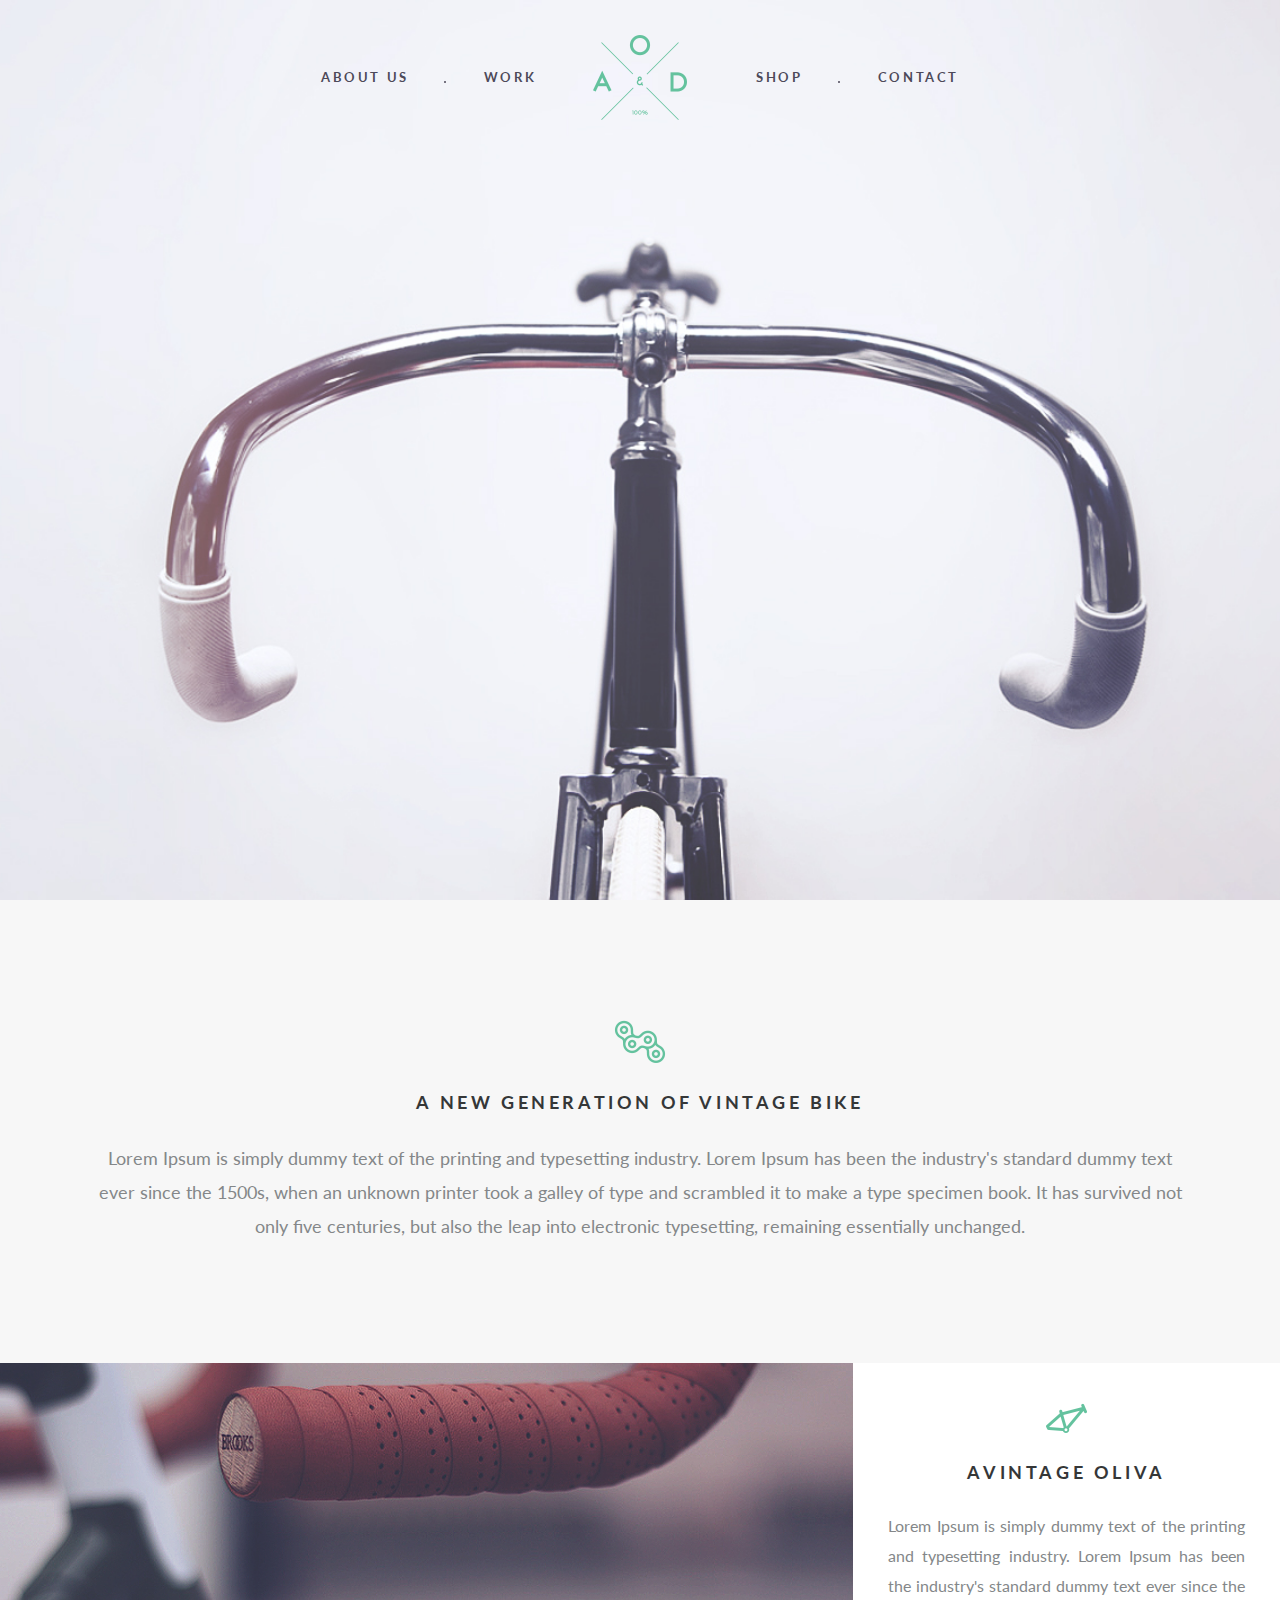
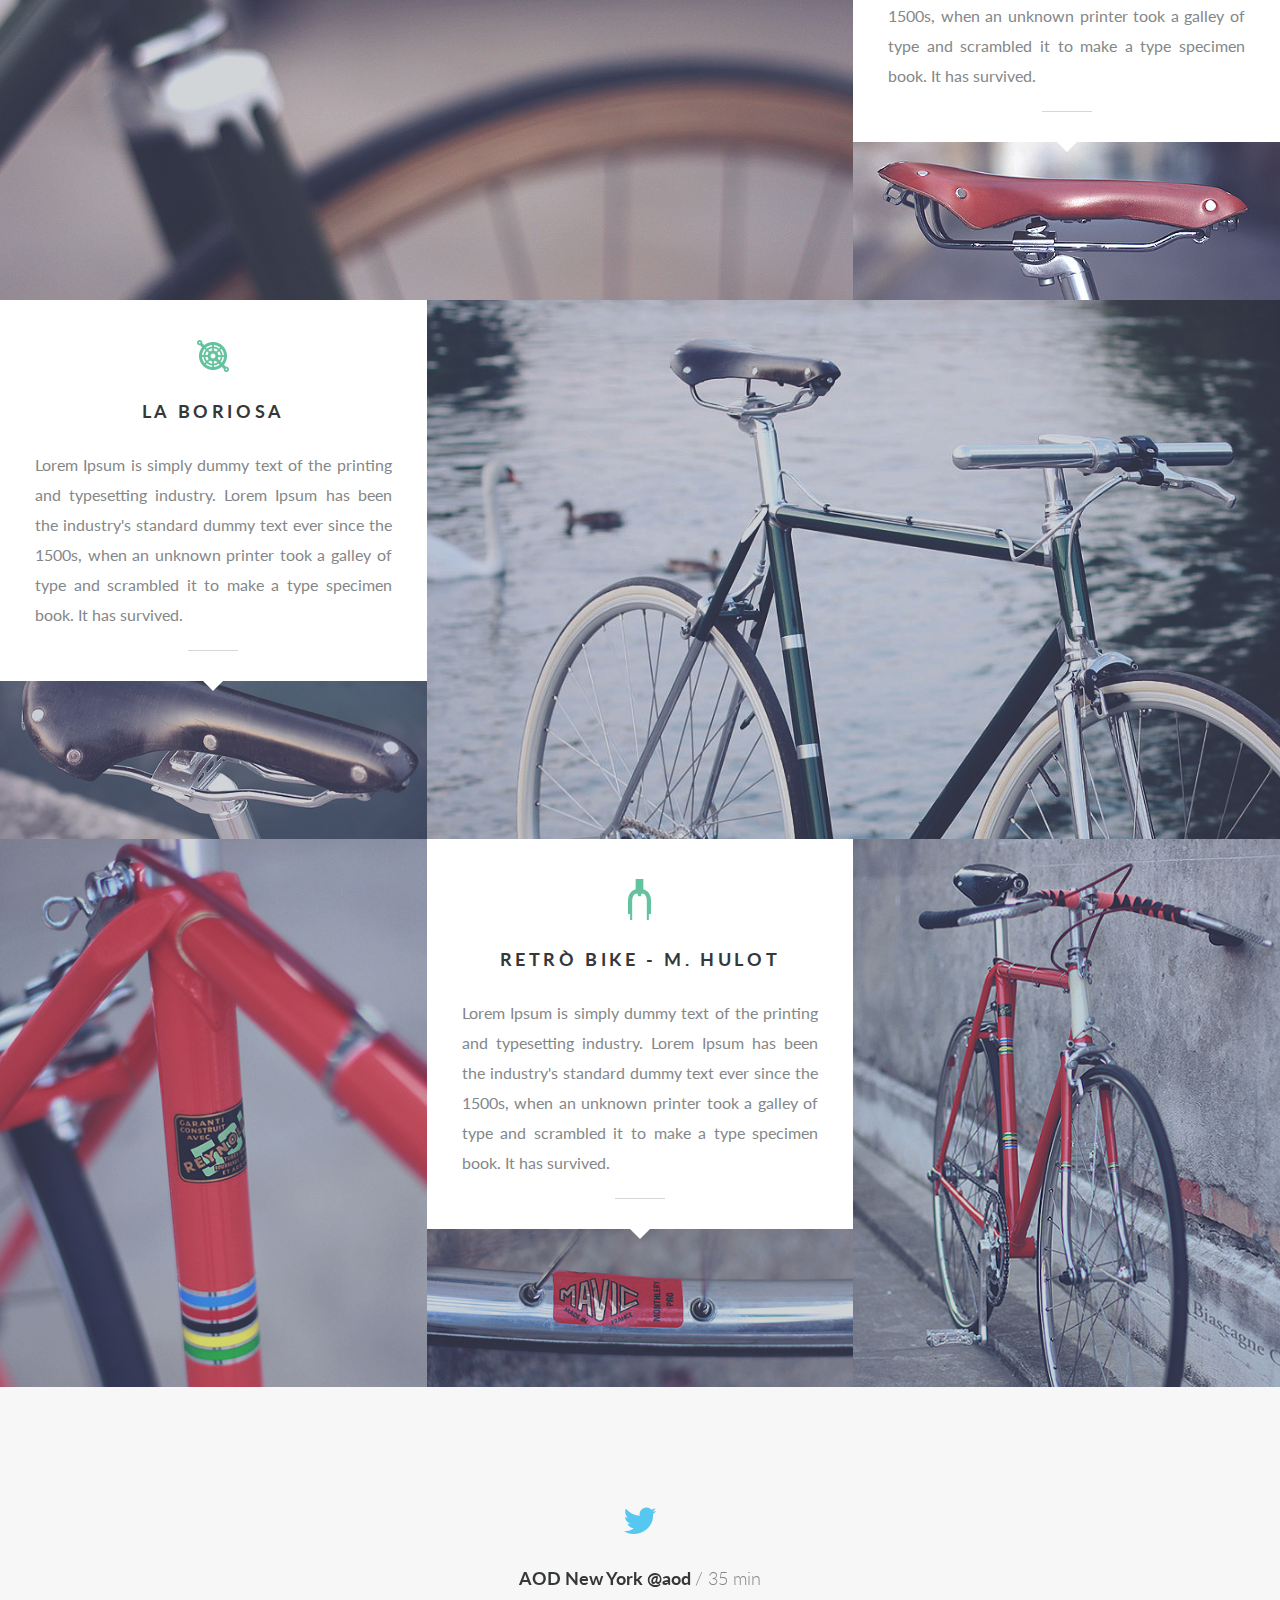
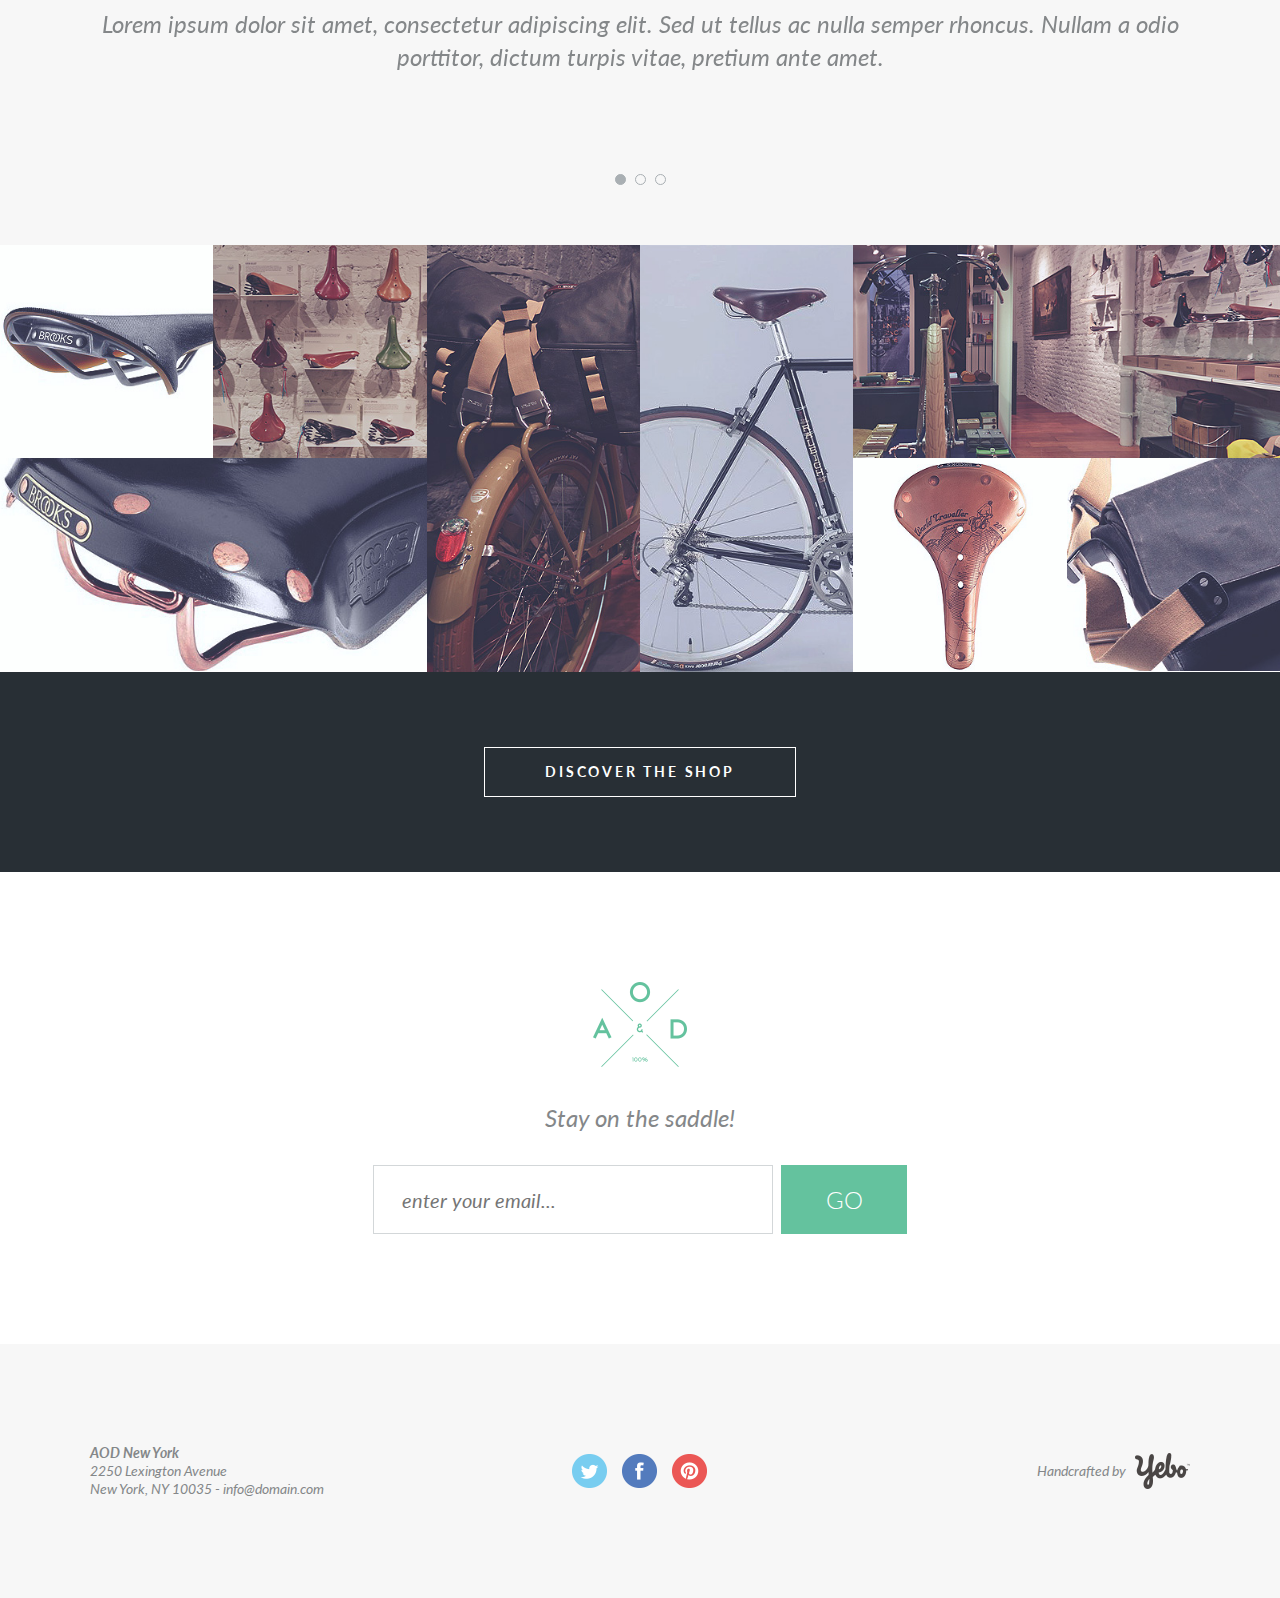
<file: index.html>
<!DOCTYPE html>
<html lang="en">

<head>
	<meta charset="UTF-8">
	<meta http-equiv="X-UA-Compatible" content="IE=edge">
	<meta name="viewport" content="width=device-width, initial-scale=1.0">
	<link rel="stylesheet" href="./css/style.css">
	<title>Document</title>
</head>

<body>
	<div class="wrapper">
		<main class="page">
			<header class="header">
				<div class="header__row">
					<nav class="header__menu menu">
						<div class="menu__icon icon-menu">
							<span></span>
							<span></span>
							<span></span>
						</div>
						<div class="menu__body">
							<ul class="menu__list">
								<li><a href="" class="menu__link">about us</a></li>
								<li><a href="" class="menu__link">work</a></li>
								<li><a href="" class="menu__link">shop</a></li>
								<li><a href="" class="menu__link">contact</a></li>
							</ul>
						</div>
					</nav>
					<div class="header__logo">
						<img src="./img/logo.png" alt="logo">
					</div>
				</div>
			</header>
			<div class="main-screen">
				<div class="main-screen__bg ibg">
					<img src="./img/bg.jpg" alt="main-bg">
				</div>
			</div>
			<div class="content">
				<section class="generation">
					<div class="container">
						<div class="generation__block block">
							<div class="block__icon"><img src="./img/about_us-icon.png" alt="icon"></div>
							<h1 class="block__title">a new generation of vintage bike</h1>
							<p class="block__text">
								Lorem Ipsum is simply dummy text of the printing and typesetting industry. Lorem Ipsum has been
								the industry's standard dummy text ever since the 1500s, when an unknown printer took a galley
								of type and scrambled it to make a type specimen book. It has survived not only five centuries,
								but also the leap into electronic typesetting, remaining essentially unchanged.
							</p>
						</div>
					</div>
				</section>
				<section class="brands">
					<div class="brands__row">
						<div class="brands__column brands__column_b">
							<a href="#" class="brands__item item">
								<span class="item__logo">
									<img src="./img/brands_icon-1.png" alt="brand">
								</span>
								<span class="item__image ibg">
									<img src="./img/column_bg-1.jpg" alt="bicycle">
								</span>
							</a>
						</div>
						<div class="brands__column">
							<div class="brands__content block">
								<div class="block__icon"><img src="./img/icon_row-1.png" alt="icon"></div>
								<h2 class="block__title">avintage oliva</h2>
								<p class="block__text block__text_j">
									Lorem Ipsum is simply dummy text of the printing and typesetting industry. Lorem Ipsum has
									been the industry's standard dummy text ever since the 1500s, when an unknown printer took a
									galley of type and scrambled it to make a type specimen book. It has survived.
								</p>
							</div>
							<div class="brands__image ibg">
								<img src="./img/column_sm-1.jpg" alt="brand-image">
							</div>
						</div>
					</div>
				</section>
				<section class="brands brands_rev">
					<div class="brands__row">
						<div class="brands__column brands__column_b">
							<a href="#" class="brands__item item">
								<span class="item__logo">
									<img src="./img/brands_icon-2.png" alt="brand">
								</span>
								<span class="item__image ibg">
									<img src="./img/column_bg-2.jpg" alt="bicycle">
								</span>
							</a>
						</div>
						<div class="brands__column">
							<div class="brands__content block">
								<div class="block__icon"><img src="./img/icon_row-2.png" alt="icon"></div>
								<h2 class="block__title">La Boriosa</h2>
								<p class="block__text block__text_j">
									Lorem Ipsum is simply dummy text of the printing and typesetting industry. Lorem Ipsum has
									been the industry's standard dummy text ever since the 1500s, when an unknown printer took a
									galley of type and scrambled it to make a type specimen book. It has survived.
								</p>
							</div>
							<div class="brands__image ibg">
								<img src="./img/column_sm-2.jpg" alt="brand-image">
							</div>
						</div>
					</div>
				</section>
				<section class="brands brands_lust">
					<div class="brands__row">
						<div class="brands__column">
							<a href="#" class="brands__item item">
								<span class="item__logo">
									<img src="./img/brands_icon-3.png" alt="brand">
								</span>
								<span class="item__image ibg">
									<img src="./img/column_sm-3.jpg" alt="bicycle">
								</span>
							</a>
						</div>
						<div class="brands__column">
							<div class="brands__content block">
								<div class="block__icon"><img src="./img/icon_row-3.png" alt="icon"></div>
								<h2 class="block__title">retrò Bike - M. Hulot</h2>
								<p class="block__text block__text_j">
									Lorem Ipsum is simply dummy text of the printing and typesetting industry. Lorem Ipsum has
									been the industry's standard dummy text ever since the 1500s, when an unknown printer took a
									galley of type and scrambled it to make a type specimen book. It has survived.
								</p>
							</div>
							<div class="brands__image ibg">
								<img src="./img/column_sm-5.jpg" alt="brand-image">
							</div>
						</div>
						<div class="brands__column">
							<a href="#" class="brands__item item">
								<span class="item__logo">
									<img src="./img/brands_icon-3.png" alt="brand">
								</span>
								<span class="item__image ibg">
									<img src="./img/column_sm-4.jpg" alt="bicycle">
								</span>
							</a>
						</div>
					</div>
				</section>
				<section class="slider">
					<div class="container">
						<div class="slider__body">
							<div class="slider__item">
								<div class="slider__icon"><img src="./img/slider-icon-1.png" alt=""></div>
								<h3 class="slider__title">AOD New York @aod <span>/ 35 min</span></h3>
								<p class="slider__text">
									Lorem ipsum dolor sit amet, consectetur adipiscing elit. Sed ut tellus ac nulla semper
									rhoncus. Nullam a odio porttitor, dictum turpis vitae, pretium ante amet.
								</p>
							</div>
							<div class="slider__item">
								<div class="slider__icon"><img src="./img/slider-icon-1.png" alt=""></div>
								<h3 class="slider__title">AOD New York @aod <span>/ 35 min</span></h3>
								<p class="slider__text">
									Lorem ipsum dolor sit, amet consectetur adipisicing elit. Maxime, doloribus. Iusto eos
									commodi cupiditate placeat, id deserunt laboriosam vitae dolor aliquid exercitationem nihil
									nemo nostrum facilis! Odio reprehenderit nesciunt assumenda.
								</p>
							</div>
							<div class="slider__item">
								<div class="slider__icon"><img src="./img/slider-icon-1.png" alt=""></div>
								<h3 class="slider__title">AOD New York @aod <span>/ 35 min</span></h3>
								<p class="slider__text">
									Lorem ipsum dolor sit amet, consectetur adipiscing elit. Sed ut tellus ac nulla semper
									rhoncus. Nullam a odio porttitor, dictum turpis vitae, pretium ante amet.
								</p>
							</div>
						</div>
					</div>
				</section>
				<div class="shop">
					<div class="shop__body">
						<div class="shop__column shop__column_b">
							<div class="shop__block block-shop">
								<div class="block-shop__row">
									<div class="block-shop__column">
										<a href="#" class="block-shop__item block-shop__item_l item">
											<span class="item__logo">
												<img src="./img/bike-icon.png" alt="brand">
											</span>
											<span class="item__image ibg">
												<img src="./img/shop_img-1.jpg" alt="bicycle">
											</span>
										</a>
									</div>
									<div class="block-shop__column">
										<a href="#" class="block-shop__item block-shop__item_l item">
											<span class="item__logo">
												<img src="./img/bike-icon.png" alt="brand">
											</span>
											<span class="item__image ibg">
												<img src="./img/shop_item-2.jpg" alt="bicycle">
											</span>
										</a>
									</div>
								</div>
								<a href="#" class="block-shop__item item">
									<span class="item__logo">
										<img src="./img/bike-icon.png" alt="brand">
									</span>
									<span class="item__image ibg">
										<img src="./img/shop_item-3.jpg" alt="bicycle">
									</span>
								</a>
							</div>
						</div>
						<div class="shop__column">
							<a href="#" class="block-shop__item block-shop__item_b item">
								<span class="item__logo">
									<img src="./img/bike-icon.png" alt="brand">
								</span>
								<span class="item__image ibg">
									<img src="./img/shop_item-4.jpg" alt="bicycle">
								</span>
							</a>
						</div>
						<div class="shop__column">
							<a href="#" class="block-shop__item block-shop__item_b item">
								<span class="item__logo">
									<img src="./img/bike-icon.png" alt="brand">
								</span>
								<span class="item__image ibg">
									<img src="./img/shop_item-5.jpg" alt="bicycle">
								</span>
							</a>
						</div>
						<div class="shop__column shop__column_b">
							<div class="shop__block block-shop">
								<a href="#" class="block-shop__item item">
									<span class="item__logo">
										<img src="./img/bike-icon.png" alt="brand">
									</span>
									<span class="item__image ibg">
										<img src="./img/shop_item-6.jpg" alt="bicycle">
									</span>
								</a>
								<div class="block-shop__row">
									<div class="block-shop__column">
										<a href="#" class="block-shop__item block-shop__item_l item">
											<span class="item__logo">
												<img src="./img/bike-icon.png" alt="brand">
											</span>
											<span class="item__image ibg">
												<img src="./img/shop_item-7.jpg" alt="bicycle">
											</span>
										</a>
									</div>
									<div class="block-shop__column">
										<a href="#" class="block-shop__item block-shop__item_l item">
											<span class="item__logo">
												<img src="./img/bike-icon.png" alt="brand">
											</span>
											<span class="item__image ibg">
												<img src="./img/shop_item-8.jpg" alt="bicycle">
											</span>
										</a>
									</div>
								</div>
							</div>
						</div>
					</div>
					<div class="shop__footer">
						<div class="container">
							<a href="#" class="shop__btn">discover the shop</a>
						</div>
					</div>
				</div>
				<div class="subscribe">
					<div class="container">
						<div class="subscribe__body">
							<div class="subscribe__logo">
								<img src="./img/logo.png" alt="logo">
							</div>
							<div class="subscribe__label">Stay on the saddle!</div>
							<form action="#" class="subscribe__form">
								<div class="subscribe__input">
									<input type="text" class="input" placeholder="enter your email...">
								</div>
								<div class="subscribe__button">
									<button type="submit" class="subscribe__btn">Go</button>
								</div>
							</form>
						</div>
					</div>
				</div>
				<footer class="footer">
					<div class="container">
						<div class="footer__row">
							<div class="footer__column">
								<address class="footer__address">
									<p>AOD New York</p>
									<p>2250 Lexington Avenue</p>
									<p>New York, NY 10035 - info@domain.com</p>
								</address>
							</div>
							<div class="footer__column">
								<div class="footer__social social">
									<a href="#" class="social__link">
										<img src="./img/social-3.png" alt="twitter">
									</a>
									<a href="#" class="social__link">
										<img src="./img/social-2.png" alt="facebook">
									</a>
									<a href="#" class="social__link">
										<img src="./img/social-1.png" alt="">
									</a>
								</div>
							</div>
							<div class="footer__column">
								<a class="footer__dev dev">
									<span class="dev__text">Handcrafted by</span>
									<span class="dev__icon">
										<img src="./img/YEBO-logo.png" alt="yebo-logo">
									</span>
								</a>
							</div>
						</div>
					</div>
				</footer>
			</div>
		</main>
	</div>

	<script src="https://code.jquery.com/jquery-3.6.3.min.js"></script>
	<script src="./js/main.js"></script>

</body>

</html>
</file>
<file: css/style.css>
@import url("https://fonts.googleapis.com/css2?family=Lato:ital,wght@0,400;0,700;1,400&display=swap");
* {
  padding: 0px;
  margin: 0px;
  border: 0px;
}

*, *:before, *:after {
  -webkit-box-sizing: border-box;
  box-sizing: border-box;
}

:focus, :active {
  outline: none;
}

a:focus, a:active {
  outline: none;
}

aside, nav, footer, header, section {
  display: block;
}

html, body {
  height: 100%;
  min-width: 280px;
}

body {
  line-height: 1;
  font-size: 14px;
  font-family: "Lato", sans-serif;
  -ms-text-size-adjust: 100%;
  -moz-text-size-adjust: 100%;
  -webkit-text-size-adjust: 100%;
}

input, button, textarea {
  font-family: "Lato", sans-serif;
}

input::-ms-clear {
  display: none;
}

button {
  cursor: pointer;
}

button::-moz-focus-inner {
  padding: 0;
  border: 0;
}

a, a:visited {
  text-decoration: none;
}

a:hover {
  text-decoration: none;
}

ul li {
  list-style-type: none;
}

img {
  vertical-align: top;
}

h1, h2, h3, h4, h5, h6 {
  font-weight: inherit;
  font-size: inherit;
}

.ibg {
  background-position: center;
  background-size: cover;
  background-repeat: no-repeat;
  position: relative;
}
.ibg img {
  display: none;
}

.slider__body .slick-track {
  display: -webkit-box;
  display: -ms-flexbox;
  display: flex;
  -webkit-box-align: start;
      -ms-flex-align: start;
          align-items: flex-start;
}
.slider__body .slick-list {
  overflow: hidden;
}
.slider__body .slick-dots {
  padding: 100px 0 0 0;
  display: -webkit-box;
  display: -ms-flexbox;
  display: flex;
  -webkit-box-pack: center;
      -ms-flex-pack: center;
          justify-content: center;
  -webkit-box-align: center;
      -ms-flex-align: center;
          align-items: center;
}
.slider__body .slick-dots li {
  margin: 0 4.5px;
}
.slider__body .slick-dots li button {
  font-size: 0;
  width: 11px;
  height: 11px;
  border-radius: 50%;
  border: 1px solid #a9afb3;
  background-color: transparent;
}
.slider__body .slick-dots li.slick-active button {
  background-color: #a9afb3;
}
@media (max-width: 1100px) {
  .slider__body .slick-dots {
    padding: 50px 0 0 0;
  }
}

.header {
  position: absolute;
  width: 100%;
  z-index: 50;
  left: 0;
  top: 35px;
}
.header__row {
  display: -webkit-box;
  display: -ms-flexbox;
  display: flex;
  font-size: 0;
  -webkit-box-pack: center;
      -ms-flex-pack: center;
          justify-content: center;
  -webkit-box-align: center;
      -ms-flex-align: center;
          align-items: center;
  height: 85px;
}
.header__logo {
  position: absolute;
  left: 50%;
  top: 0;
  z-index: 2;
  -webkit-transform: translateX(-50%);
          transform: translateX(-50%);
}
@media (max-width: 767px) {
  .header {
    top: 15px;
  }
}

.menu__icon {
  display: none;
}
.menu__list {
  display: -webkit-box;
  display: -ms-flexbox;
  display: flex;
  font-size: 0;
}
.menu__list li {
  position: relative;
  padding: 0 37.5px;
}
.menu__list li:nth-child(2) {
  padding: 0 110px 0 37.5px;
}
.menu__list li:nth-child(3) {
  padding: 0 37.5px 0 110px;
}
.menu__list li::after {
  content: "";
  width: 2px;
  height: 2px;
  background-color: #4d4959;
  border-radius: 50%;
  position: absolute;
  right: 0;
  top: 50%;
  margin: 3px 0 0 0;
}
.menu__list li:last-child::after, .menu__list li:nth-child(2)::after {
  display: none;
}
.menu__link {
  font-size: 13px;
  font-weight: 700;
  text-transform: uppercase;
  letter-spacing: 2.6px;
  color: #4d4959;
}
@media (max-width: 767px) {
  .menu__body {
    position: fixed;
    width: 100%;
    height: 100%;
    top: -100%;
    left: 0;
    background-color: #4d4959;
    padding: 150px 0 20px 0;
    overflow: auto;
    -webkit-transition: all 0.3s ease 0s;
    transition: all 0.3s ease 0s;
  }
  .menu__body.active {
    top: 0;
  }
  .menu__list {
    -webkit-box-orient: vertical;
    -webkit-box-direction: normal;
        -ms-flex-direction: column;
            flex-direction: column;
    -webkit-box-pack: center;
        -ms-flex-pack: center;
            justify-content: center;
    -webkit-box-align: center;
        -ms-flex-align: center;
            align-items: center;
  }
  .menu__list li {
    padding: 0 0 45px 0;
  }
  .menu__list li:nth-child(2), .menu__list li:nth-child(3) {
    padding: 0 0 45px 0;
  }
  .menu__list li:nth-child(2)::after, .menu__list li:nth-child(3)::after {
    display: block;
  }
  .menu__list li:last-child {
    padding: 0;
  }
  .menu__list li::after {
    width: 4px;
    height: 4px;
    background-color: #fff;
    right: 50%;
    top: 40px;
    margin: 0 -2px 0 0;
  }
  .menu__link {
    color: #fff;
    font-size: 20px;
  }
}

@media (max-width: 767px) {
  .icon-menu {
    display: block;
    position: absolute;
    top: 30px;
    right: 30px;
    width: 30px;
    height: 18px;
    cursor: pointer;
    z-index: 5;
  }
  .icon-menu span {
    left: 0;
    position: absolute;
    height: 2px;
    width: 100%;
    -webkit-transition: all 0.3s ease 0s;
    transition: all 0.3s ease 0s;
    background-color: #000;
  }
  .icon-menu span:first-child {
    top: 0;
  }
  .icon-menu span:nth-child(2) {
    top: 50%;
    -webkit-transform: scale(1) translate(0, -50%);
            transform: scale(1) translate(0, -50%);
  }
  .icon-menu span:last-child {
    bottom: 0;
  }
  .icon-menu.active span {
    background-color: #fff;
  }
  .icon-menu.active span:first-child {
    top: 8px;
    -webkit-transform: rotate(-45deg);
            transform: rotate(-45deg);
  }
  .icon-menu.active span:nth-child(2) {
    -webkit-transform: scale(0);
            transform: scale(0);
  }
  .icon-menu.active span:last-child {
    bottom: 8px;
    -webkit-transform: rotate(45deg);
            transform: rotate(45deg);
  }
}

.footer {
  background-color: #f7f7f7;
}
.footer__row {
  display: -webkit-box;
  display: -ms-flexbox;
  display: flex;
  padding: 100px 0;
  -webkit-box-align: center;
      -ms-flex-align: center;
          align-items: center;
}
.footer__column {
  -webkit-box-flex: 0;
      -ms-flex: 0 1 33.3333333333%;
          flex: 0 1 33.3333333333%;
}
.footer__address {
  color: #848789;
  font-size: 14px;
  line-height: 18px;
}
.footer__address p:first-child {
  font-weight: 700;
}
@media (max-width: 1100px) {
  .footer {
    padding: 50px 0;
  }
}
@media (max-width: 600px) {
  .footer {
    padding: 30px 0;
  }
  .footer__row {
    -webkit-box-orient: vertical;
    -webkit-box-direction: normal;
        -ms-flex-direction: column;
            flex-direction: column;
    text-align: center;
    padding: 30px 0;
  }
  .footer__social {
    margin: 20px 0;
  }
}

.social {
  display: -webkit-box;
  display: -ms-flexbox;
  display: flex;
  -webkit-box-pack: center;
      -ms-flex-pack: center;
          justify-content: center;
  -webkit-box-align: center;
      -ms-flex-align: center;
          align-items: center;
}
.social__link {
  margin: 0px 7.5px;
}

.dev {
  display: -webkit-box;
  display: -ms-flexbox;
  display: flex;
  -webkit-box-align: center;
      -ms-flex-align: center;
          align-items: center;
  -webkit-box-pack: end;
      -ms-flex-pack: end;
          justify-content: flex-end;
}
.dev__text {
  color: #848789;
  font-size: 14px;
  font-style: italic;
  padding: 0 9px 0 0;
}

.wrapper {
  overflow: hidden;
  min-height: 100%;
}

.container {
  max-width: 1130px;
  padding: 0 15px;
  margin: 0 auto;
}

body.lock {
  overflow: hidden;
}

.page {
  position: absolute;
  width: 100%;
  height: 100%;
  top: 0;
  left: 0;
  display: -webkit-box;
  display: -ms-flexbox;
  display: flex;
  font-size: 0;
  -webkit-box-orient: vertical;
  -webkit-box-direction: normal;
      -ms-flex-direction: column;
          flex-direction: column;
}

.main-screen {
  -webkit-box-flex: 1;
      -ms-flex: 1 0 100%;
          flex: 1 0 100%;
  position: relative;
}
.main-screen__bg {
  position: absolute;
  width: 100%;
  height: 100%;
  top: 0;
  left: 0;
}

.generation {
  background-color: #f7f7f7;
  padding: 120px 0;
}
@media (max-width: 1100px) {
  .generation {
    padding: 40px 35px 30px 35px;
  }
}

.block {
  text-align: center;
}
.block__icon {
  margin: 0 0 26px 0;
}
.block__title {
  font-size: 18px;
  color: #353738;
  font-weight: 700;
  text-transform: uppercase;
  letter-spacing: 3.6px;
  margin: 0 0 25px 0;
  line-height: 1.5;
}
.block__text {
  font-size: 18px;
  color: #848789;
  line-height: 34px;
}
.block__text_j {
  text-align: justify;
  font-size: 16px;
  line-height: 30px;
}
.block__text_j::after {
  content: "";
  display: block;
  margin: 35px auto 0;
  width: 50px;
  height: 1px;
  background-color: #d7d7d7;
}
@media (max-width: 1100px) {
  .block__text_j {
    text-align: center;
  }
}
@media (max-width: 1500px) {
  .block__text_j::after {
    margin: 20px auto 0;
  }
}

.brands_rev .brands__column {
  -webkit-box-ordinal-group: 2;
      -ms-flex-order: 1;
          order: 1;
}
.brands_rev .brands__column_b {
  -webkit-box-ordinal-group: 3;
      -ms-flex-order: 2;
          order: 2;
}
.brands__row {
  display: -webkit-box;
  display: -ms-flexbox;
  display: flex;
}
.brands__column {
  -webkit-box-flex: 0;
      -ms-flex: 0 1 33.3333333333%;
          flex: 0 1 33.3333333333%;
}
.brands__column_b {
  -webkit-box-flex: 0;
      -ms-flex: 0 1 66.6666666667%;
          flex: 0 1 66.6666666667%;
}
.brands__content {
  padding: 70px 65px 55px 65px;
  position: relative;
}
.brands__content::after {
  content: "";
  position: absolute;
  bottom: -10px;
  left: 50%;
  z-index: 2;
  -webkit-transform: translate(-50%, 0);
          transform: translate(-50%, 0);
  width: 0;
  height: 0;
  border-left: 10px solid transparent;
  border-right: 10px solid transparent;
  border-top: 10px solid #fff;
}
.brands__image {
  padding: 0 0 37% 0;
}
@media (max-width: 1500px) {
  .brands__content {
    padding: 40px 35px 30px 35px;
  }
}
@media (max-width: 1100px) {
  .brands_lust .brands__column:nth-child(1) {
    -webkit-box-ordinal-group: 3;
        -ms-flex-order: 2;
            order: 2;
  }
  .brands_lust .brands__column:nth-child(2) {
    -webkit-box-ordinal-group: 2;
        -ms-flex-order: 1;
            order: 1;
  }
  .brands_lust .brands__column:nth-child(3) {
    display: none;
  }
  .brands__row {
    -webkit-box-orient: vertical;
    -webkit-box-direction: normal;
        -ms-flex-direction: column;
            flex-direction: column;
  }
}

.item {
  height: 100%;
  display: block;
  position: relative;
}
.item__logo {
  position: absolute;
  z-index: 2;
  width: 100%;
  height: 100%;
  top: 0;
  left: 0;
  display: -webkit-box;
  display: -ms-flexbox;
  display: flex;
  -webkit-box-pack: center;
      -ms-flex-pack: center;
          justify-content: center;
  -webkit-box-align: center;
      -ms-flex-align: center;
          align-items: center;
  background-color: rgba(100, 194, 158, 0.6);
  opacity: 0;
  visibility: hidden;
  -webkit-transition: all 0.3s linear;
  transition: all 0.3s linear;
}
.item__image {
  position: absolute;
  width: 100%;
  height: 100%;
  top: 0;
  left: 0;
}
.item:hover .item__logo {
  opacity: 1;
  visibility: visible;
}
@media (max-width: 1100px) {
  .item {
    height: auto;
    padding: 0 0 70% 0;
  }
}

.slider {
  background-color: #f7f7f7;
  padding: 120px 0 60px;
}
.slider__item {
  text-align: center;
}
.slider__icon {
  margin: 0 0 35px 0;
}
.slider__title {
  color: #353738;
  font-size: 18px;
  font-weight: 700;
  margin: 0 0 20px 0;
}
.slider__title span {
  font-weight: 300;
  color: #848789;
}
.slider__text {
  text-align: center;
  font-size: 24px;
  color: rgb(132, 135, 137);
  font-style: italic;
  line-height: 1.4;
}
@media (max-width: 1100px) {
  .slider {
    padding: 60px 0;
  }
}

.shop__body {
  display: -webkit-box;
  display: -ms-flexbox;
  display: flex;
}
.shop__column {
  -webkit-box-flex: 0;
      -ms-flex: 0 1 16.6666666667%;
          flex: 0 1 16.6666666667%;
}
.shop__column_b {
  -webkit-box-flex: 0;
      -ms-flex: 0 1 33.3333333333%;
          flex: 0 1 33.3333333333%;
}
.shop__footer {
  background-color: #282f35;
  padding: 75px 0;
  text-align: center;
}
.shop__btn {
  display: inline-block;
  border: 1px solid #fff;
  height: 50px;
  line-height: 48px;
  letter-spacing: 2.8px;
  font-size: 14px;
  color: #fff;
  font-weight: 700;
  text-transform: uppercase;
  padding: 0 60px;
}
@media (max-width: 1100px) {
  .shop__body {
    -ms-flex-wrap: wrap;
        flex-wrap: wrap;
  }
  .shop__column {
    -webkit-box-flex: 0;
        -ms-flex: 0 1 50%;
            flex: 0 1 50%;
  }
  .shop__column:first-child {
    -webkit-box-flex: 1;
        -ms-flex: 1 1 100%;
            flex: 1 1 100%;
  }
  .shop__column:last-child {
    -webkit-box-flex: 1;
        -ms-flex: 1 1 100%;
            flex: 1 1 100%;
  }
  .shop__btn {
    padding: 0 30px;
  }
  .shop__footer {
    padding: 50px 0;
  }
}

.block-shop {
  height: 100%;
}
.block-shop__row {
  display: -webkit-box;
  display: -ms-flexbox;
  display: flex;
}
.block-shop__column {
  -webkit-box-flex: 0;
      -ms-flex: 0 1 50%;
          flex: 0 1 50%;
}
.block-shop__item {
  height: auto;
  padding: 0 0 50% 0;
}
.block-shop__item_b {
  padding: 0 0 200.5% 0;
}
.block-shop__item_l {
  padding: 0 0 100% 0;
}

.subscribe__body {
  padding: 110px 0;
  max-width: 534px;
  margin: 0 auto;
  text-align: center;
}
.subscribe__logo {
  margin: 0 0 39px 0;
}
.subscribe__label {
  color: #848789;
  font-size: 24px;
  font-style: italic;
  margin: 0 0 35px 0;
}
.subscribe__form {
  display: -webkit-box;
  display: -ms-flexbox;
  display: flex;
}
.subscribe__input {
  -webkit-box-flex: 1;
      -ms-flex: 1 1 auto;
          flex: 1 1 auto;
  padding: 0 8px 0 0;
}
.subscribe__input .input {
  width: 100%;
  height: 69px;
  border: 1px solid #d3d7d9;
  background-color: #fff;
  padding: 0 28px;
  color: #929292;
  font-size: 20px;
  font-style: italic;
}
.subscribe__button {
  -webkit-box-flex: 0;
      -ms-flex: 0 0 126px;
          flex: 0 0 126px;
}
.subscribe__btn {
  width: 100%;
  height: 69px;
  background-color: #64c29e;
  line-height: 69px;
  color: #fff;
  font-size: 24px;
  text-transform: uppercase;
  font-weight: 300;
}
@media (max-width: 750px) {
  .subscribe__body {
    padding: 50px 0;
  }
}
@media (max-width: 500px) {
  .subscribe__form {
    display: block;
  }
  .subscribe__input {
    padding: 0 0 8px 0;
  }
}
</file>
